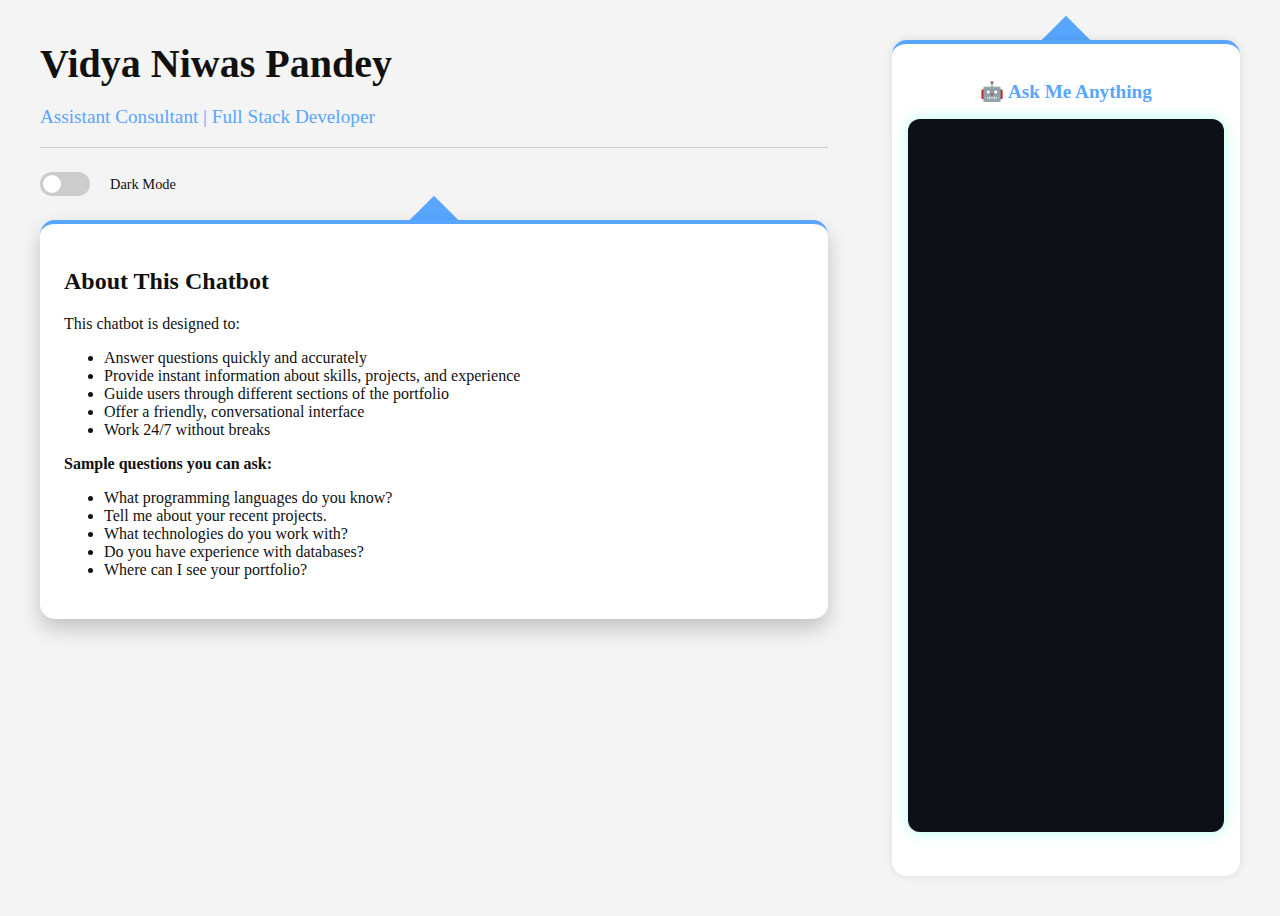
<file: ChatMe.html>
<!DOCTYPE html>
<html lang="en">

<head>
  <meta charset="UTF-8" />
  <meta name="viewport" content="width=device-width, initial-scale=1.0">
  <title>Vidya Niwas Pandey | Portfolio</title>
  <link rel="stylesheet" href="css/ChatMe.css" />

</head>

<body class="dark-mode">
  <div class="main-container">
    <main class="content-panel">
      <header class="header">
        <h1 class="title">Vidya Niwas Pandey</h1>
        <p class="subtitle">Assistant Consultant | Full Stack Developer</p>
      </header>

      <!-- ✅ Moved here -->
      <div class="toggle-container">
        <label class="switch">
          <input type="checkbox" id="themeToggle" />
          <span class="slider"></span>
        </label>
        <span class="mode-label">Dark Mode</span>
      </div>
      <section class="card hanging-card">
        <h2>About This Chatbot</h2>
        <p>
          This chatbot is designed to:
        <ul>
          <li>Answer questions quickly and accurately</li>
          <li>Provide instant information about skills, projects, and experience</li>
          <li>Guide users through different sections of the portfolio</li>
          <li>Offer a friendly, conversational interface</li>
          <li>Work 24/7 without breaks</li>
        </ul>
        </p>
        <p>
          <strong>Sample questions you can ask:</strong>
        <ul>
          <li>What programming languages do you know?</li>
          <li>Tell me about your recent projects.</li>
          <li>What technologies do you work with?</li>
          <li>Do you have experience with databases?</li>
          <li>Where can I see your portfolio?</li>
        </ul>
        </p>
      </section>

    </main>

    <!-- Chatbot panel now comes second (on right) -->
    <aside class="chatbot-panel card chatbot-card hanging-card">
      <h2 style="margin-top: 0;">🤖 Ask Me Anything</h2>
      <div class="iframe-wrapper">
        <iframe src="https://www.chatbase.co/chatbot-iframe/gnz7x0OEDpL16GMBwDRKB" frameborder="0"></iframe>
      </div>
    </aside>

  </div>

  <script src="js/ChatMe.js"></script>
</body>

</html>
</file>
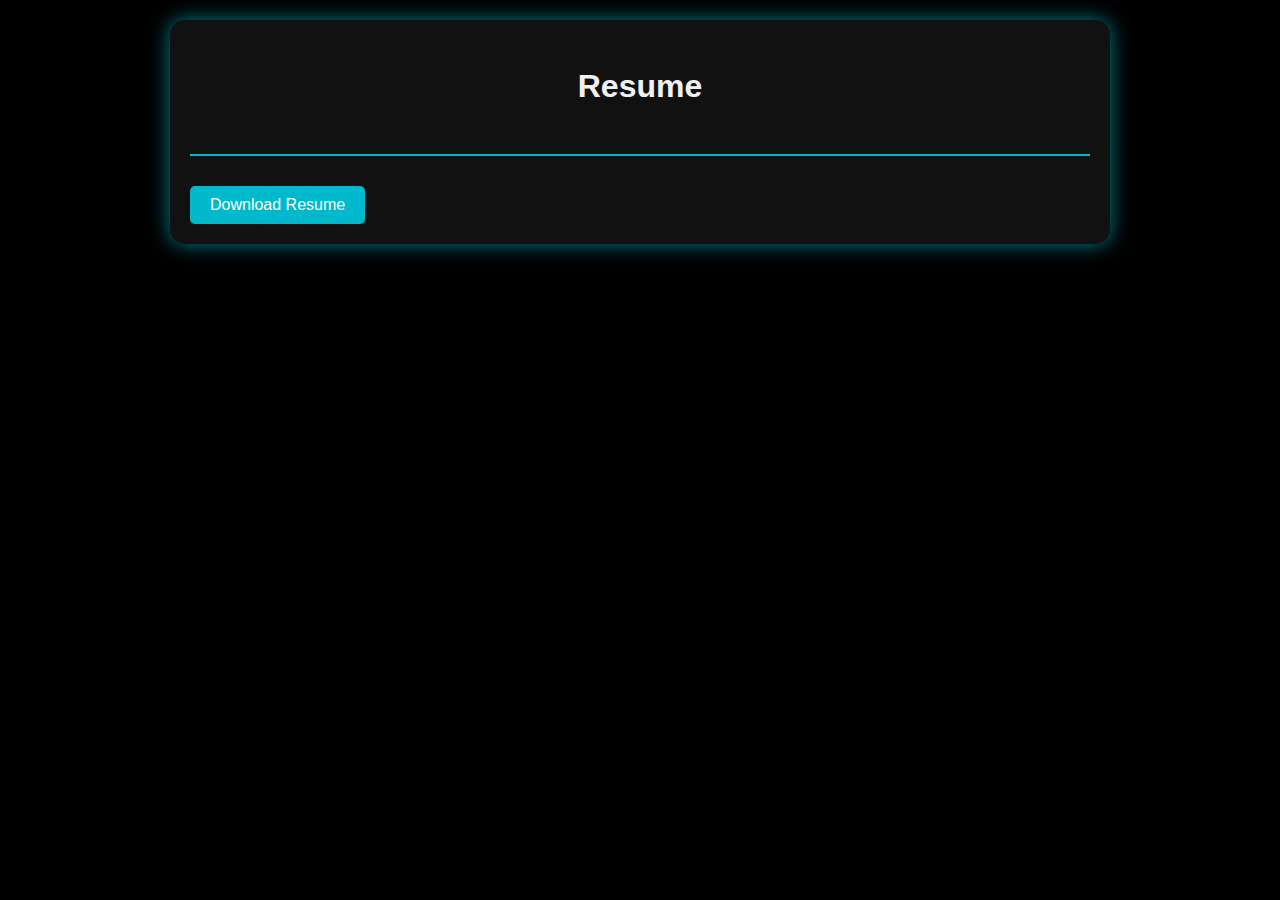
<file: Resume.html>
<!DOCTYPE html>
<html lang="en">

<head>
    <meta charset="UTF-8">
    <meta name="viewport" content="width=device-width, initial-scale=1.0">
    <title>Resume - Vidya Niwas Pandey</title>
    <link rel="stylesheet" href="css/resume.css">
</head>

<body>
    <div class="container">
        <header>
            <h1>Resume</h1>
        </header>

        <button class="print-button" onclick="window.location.href='https://vidyaniwas.github.io/vnp/'">Download
            Resume</button>
    </div>
</body>

</html>
</file>
<file: css/ChatMe.css>
/* --------------------
   Base Styles
-------------------- */
/* ======== THEME STYLES ======== */
body.light-mode {
  background: #f4f4f4;
  color: #111;
}

body.dark-mode {
  background: linear-gradient(to bottom right, #0d1117, #111b24);
  color: #c9d1d9;
}

/* Header */
body.dark-mode .header {
  background-color: rgba(13, 17, 23, 0.9);
  border-bottom: 1px solid rgba(255, 255, 255, 0.1);
}

body.light-mode .header {
  background-color: #ffffff00;
  border-bottom: 1px solid #ccc;
}

/* Card */
body.dark-mode .card {
  background: rgba(255, 255, 255, 0.05);
  color: #f0f0f0;
}

body.light-mode .card {
  background: #ffffff;
  color: #111;
}

/* Chatbot Card */
body.dark-mode .chatbot-card {
  background: rgba(88, 166, 255, 0.1);
  box-shadow: 0 0 12px rgba(0, 255, 204, 0.2);
}

body.light-mode .chatbot-card {
  background: #ffffff;
  box-shadow: 0 0 8px rgba(0, 0, 0, 0.1);
  color: #111;
}

/* Footer */
body.dark-mode .footer {
  color: #aaa;
}

body.light-mode .footer {
  color: #555;
}


.main-container {
  display: flex;
  flex-direction: row;
  height: 100vh;
}

/* --------------------
   Chatbot Panel (Right)
-------------------- */
.chatbot-panel {
  width: 25%;
  min-width: 300px;
  background-color: #161b22;
  display: flex;
  justify-content: center;
  align-items: center;
  padding: 1rem;
  box-shadow: inset -1px 0 5px rgba(0, 0, 0, 0.5);
}

.iframe-wrapper {
  width: 100%;
  height: 90%;
  border-radius: 10px;
  overflow: hidden;
  box-shadow: 0 0 15px rgba(0, 255, 204, 0.3);
  background: #0d1117;
}

iframe {
  width: 100%;
  height: 100%;
  border: none;
}

/* --------------------
   Content Panel (Left)
-------------------- */
.content-panel {
  flex: 1;
  padding: 2rem;
  overflow-y: auto;
}

.header {
  margin-bottom: 1.5rem;
}

.title {
  font-size: 2.5rem;
  margin: 0;
}

.subtitle {
  font-size: 1.2rem;
  color: #58a6ff;
}

.about,
.projects {
  margin-bottom: 2rem;
}

.projects ul {
  padding-left: 1rem;
}

.footer {
  margin-top: 2rem;
  font-size: 0.9rem;
  text-align: center;
}

/* --------------------
   Toggle Theme Switch
-------------------- */
.toggle-container {
  margin-bottom: 1.5rem;
  display: flex;
  align-items: center;
  gap: 10px;
}

.switch {
  position: relative;
  display: inline-block;
  width: 50px;
  height: 24px;
}

.switch input {
  opacity: 0;
  width: 0;
  height: 0;
}

.slider {
  position: absolute;
  cursor: pointer;
  top: 0;
  left: 0;
  right: 0;
  bottom: 0;
  background-color: #ccc;
  transition: 0.4s;
  border-radius: 24px;
}

.slider:before {
  position: absolute;
  content: "";
  height: 18px;
  width: 18px;
  left: 3px;
  bottom: 3px;
  background-color: white;
  transition: 0.4s;
  border-radius: 50%;
}

input:checked+.slider {
  background-color: #2196F3;
}

input:checked+.slider:before {
  transform: translateX(26px);
}

.mode-label {
  margin-left: 10px;
  font-size: 0.9rem;
}

/* --------------------
   Hanging Card Style
-------------------- */
.card {
  background: rgba(255, 255, 255, 0.05);
  padding: 1.5rem;
  border-radius: 15px;
  margin-bottom: 2rem;
  box-shadow: 0 10px 20px rgba(0, 0, 0, 0.2);
  position: relative;
  border-top: 4px solid #58a6ff;
  transition: transform 0.3s ease;
}

.card:hover {
  transform: translateY(-5px);
}

.hanging-card::before {
  content: "";
  position: absolute;
  width: 40px;
  height: 40px;
  background: #58a6ff;
  top: -20px;
  left: 50%;
  transform: translateX(-50%) rotate(45deg);
  z-index: -1;
}

/* --------------------
   Chatbot Card Styling
-------------------- */
.chatbot-card {
  background: rgba(88, 166, 255, 0.1);
  margin: 2rem;
  padding: 1rem 1rem 1.5rem;
  box-shadow: 0 8px 20px rgba(88, 166, 255, 0.3);
  display: flex;
  flex-direction: column;
  align-items: center;
}

.chatbot-card h2 {
  font-size: 1.2rem;
  color: #58a6ff;
}

.chatbot-card .iframe-wrapper {
  width: 100%;
  height: 90%;
  border-radius: 12px;
  overflow: hidden;
  box-shadow: 0 0 15px rgba(0, 255, 204, 0.3);
  background: #0d1117;
}

/* --------------------
   Mobile View (Responsive)
-------------------- */
@media screen and (max-width: 768px) {
  .main-container {
    flex-direction: column;
    height: auto;
    overflow: visible;
  }

  .content-panel {
    padding: 1rem;
    order: 1;
  }

  .chatbot-panel {
    height: auto;
    order: 2;
    margin-top: 1rem;
    padding: 1rem;
  }

  .chatbot-card {
    margin: 1rem auto;
  }

  .chatbot-card .iframe-wrapper {
    height: 400px;
  }

  iframe {
    height: 95%;
  }
}

@media screen and (max-width: 480px) {
  .title {
    font-size: 2rem;
  }

  .subtitle {
    font-size: 1rem;
  }

  .chatbot-card .iframe-wrapper {
    height: 82%;
  }

  .toggle-container {
    flex-direction: row;
    justify-content: center;
    gap: 8px;
  }
}

/* Smooth scrolling for all anchor link clicks */
html {
  scroll-behavior: smooth;
  scroll-padding-top: 80px;
  /* Adjust if you have a fixed header */
}


/* ------------------------------
   Responsive Mobile-Friendly CSS
   Redesigned for App-Like Look
------------------------------ */

/* ------------------------------
   Responsive Mobile-Friendly CSS
   Redesigned for App-Like Look
------------------------------ */

@media screen and (max-width: 768px) {

  html,
  body {
    margin: 0;
    padding: 0;
    width: 100%;
    overflow-x: hidden;
    background: linear-gradient(to bottom right, #0d1117, #111b24);
    font-family: 'Inter', 'Segoe UI', Tahoma, Geneva, Verdana, sans-serif;
    color: #f0f0f0;
    scroll-behavior: smooth;
  }

  /* App-style header */
  .header {
    padding: 1rem 1.5rem 0.5rem 1.5rem;
    text-align: center;
    border-bottom: 1px solid rgba(255, 255, 255, 0.05);
    background: rgba(13, 17, 23, 0.8);
    backdrop-filter: blur(10px);
    position: relative;
    z-index: 10;
  }

  .title {
    font-size: 1.5rem;
    margin: 0;
    color: #58a6ff;
    padding-top: 2rem;
  }

  .subtitle {
    font-size: 0.9rem;
    color: #ccc;
    margin-top: 0.3rem;
  }

  .toggle-container {
    position: absolute;
    top: 0.5rem;
    left: 1rem;
    display: flex;
    align-items: center;
    gap: 6px;
    z-index: 15;
  }

  /* Content Area */
  .main-container {
    display: flex;
    flex-direction: column;
    padding: 1rem;
  }

  .content-panel {
    order: 1;
  }

  .card {
    padding: 1rem;
    font-size: 12pt;
    border-radius: 12px;
    box-shadow: 0 4px 10px rgba(0, 0, 0, 0.3);
    animation: fadeInUp 0.5s ease both;
  }


  @keyframes fadeInUp {
    from {
      opacity: 0;
      transform: translateY(30px);
    }

    to {
      opacity: 1;
      transform: translateY(0);
    }
  }

  /* Chatbot area */
  .chatbot-panel {
    order: 2;
    padding: 0 1rem 1rem 1rem;
    margin-top: 1rem;
  }

  .chatbot-card {
    background: rgba(88, 166, 255, 0.1);
    border-radius: 12px;
    box-shadow: 0 0 12px rgba(0, 255, 204, 0.2);
    overflow: hidden;
    height: 80vh;
  }

  .iframe-wrapper {
    width: 100%;
    height: 100%;
  }

  iframe {
    width: 100%;
    height: 100%;
    border: none;
    display: block;
  }

  /* Utility fixes */
  .footer {
    text-align: center;
    font-size: 0.8rem;
    color: #aaa;
    margin-top: 2rem;
    margin-bottom: 1rem;
  }
}



/* Animation for cards */
@keyframes fadeUp {
  from {
    opacity: 0;
    transform: translateY(30px);
  }

  to {
    opacity: 1;
    transform: translateY(0);
  }
}

.card {
  animation: fadeUp 0.8s ease both;
  animation-delay: 0.2s;
}

/* Staggered animation for multiple cards */
.card:nth-of-type(2) {
  animation-delay: 0.4s;
}

.card:nth-of-type(3) {
  animation-delay: 0.6s;
}

.card:nth-of-type(4) {
  animation-delay: 0.8s;
}

.card:nth-of-type(5) {
  animation-delay: 1s;
}
</file>
<file: css/resume.css>
/* General Body Styling */
body {
    font-family: "Segoe UI", Arial, sans-serif;
    margin: 0;
    padding: 0;
    background-color: #000;
    color: #f1f1f1;
    line-height: 1.6;
}

/* Container */
.container {
    max-width: 900px;
    margin: 20px auto;
    padding: 20px;
    background-color: #111;
    border-radius: 15px;
    box-shadow: 0 0 20px rgba(0, 185, 204, 0.7);
    overflow: hidden;
}

.headColer{
    color: #cc005f;
    font-size: 2.4em;
}

/* Header Styling */
header {
    text-align: center;
    padding-bottom: 20px;
    margin-bottom: 20px;
    border-bottom: 2px solid #00b9cc;
}

/* Header contact container */
header .contact-info {
    display: flex;
    flex-wrap: wrap;
    justify-content: center;
    gap: 15px; /* Space between items */
    margin-top: 15px;
}

/* Individual contact item */
header .contact-info p {
    margin: 0;
    font-size: 0.95em;
    color: #ddd;
}

header .contact-info a {
    color: #00b9cc;
    text-decoration: none;
}

header .contact-info a:hover {
    text-decoration: underline;
    color: #9ee4e6;
}


/* Section Titles */
section h3 {
    font-size: 1.8em;
    color: #00b9cc;
    border-bottom: 2px solid #00b9cc;
    padding-bottom: 5px;
    margin-bottom: 15px;
    text-transform: uppercase;
    letter-spacing: 1px;
}

/* Education Section */
.education p {
    margin: 10px 0;
    font-size: 1.1em;
}

.education p strong {
    color: #9ee4e6;
}

/* Projects Section */
.projects p {
    margin: 10px 0;
    font-size: 1.1em;
    border-left: 4px solid #00b9cc;
    padding-left: 15px;
    background-color: #1b1b1b;
    border-radius: 5px;
}

.projects p strong {
    color: #9ee4e6;
    text-decoration: underline;
}

/* Experience Section */
.experience p {
    margin: 10px 0;
    font-size: 1.1em;
    color: #ddd;
}

.experience p strong {
    color: #00b9cc;
}

/* Skills Section */
.skills p {
    margin: 10px 0;
    font-size: 1em;
    color: #ddd;
    line-height: 1.8;
    padding: 10px;
    background-color: #1b1b1b;
    border-left: 4px solid #00b9cc;
    border-radius: 5px;
}

/* Certificates Section */
.certificates p {
    margin: 10px 0;
    font-size: 1em;
    padding-left: 20px;
    position: relative;
}

.certificates p::before {
    content: "✔";
    color: #00b9cc;
    font-weight: bold;
    position: absolute;
    left: 0;
    top: 0;
}

/* Achievements Section */
.achievements p {
    margin: 10px 0;
    font-size: 1em;
    padding-left: 20px;
    position: relative;
}

.achievements p::before {
    content: "🏆";
    color: #00b9cc;
    font-weight: bold;
    position: absolute;
    left: 0;
    top: 0;
}

/* Languages Section */
.languages p {
    margin: 10px 0;
    font-size: 1em;
    color: #ddd;
    border-left: 4px solid #00b9cc;
    padding-left: 15px;
    background-color: #1b1b1b;
    border-radius: 5px;
}

/* Interests Section */
.interests p {
    margin: 10px 0;
    font-size: 1em;
    color: #ddd;
    background-color: #1b1b1b;
    padding: 10px;
    border-left: 4px solid #00b9cc;
    border-radius: 5px;
}

/* Responsive Design */
@media (max-width: 600px) {
    header h1 {
        font-size: 2em;
    }

    header h2 {
        font-size: 1.2em;
    }

    .container {
        padding: 15px;
    }

    section h3 {
        font-size: 1.5em;
    }

    .skills p,
    .languages p,
    .interests p {
        font-size: 0.9em;
    }
}
/* Style for Print Button */
.print-button {
    display: inline-block;
    padding: 10px 20px;
    margin-top: 10px;
    background-color: #00b9cc;
    color: white;
    border: none;
    border-radius: 5px;
    font-size: 12pt;
    cursor: pointer;
    transition: background-color 0.3s ease;
}

.print-button:hover {
    background-color: #007f94;
}

/* General Print-Specific Styles */
@media print {
    /* Hide the print button */
    .print-button {
        display: none;
    }

    /* Optimize layout for print */
    body {
        color: black;
        background-color: white;
        font-size: 10pt; /* Base font size for content */
        line-height: 1.4; /* Adjust line height for readability */
    }

    /* Keep header styles unchanged */
    header {
        text-align: left;
        border-bottom: 1px solid #ddd;
        padding-bottom: 10px;
    }

    header h1 {
        font-size: 24px; /* Keep the original size for header titles */
    }

    header h2 {
        font-size: 18px;
    }

    header p {
        font-size: 14px; /* Slightly larger text for contact information */
    }

    /* Adjust font sizes for other sections */
    h3 {
        font-size: 12pt;
        margin-top: 10px;
        margin-bottom: 5px;
    }

    p, ul, li {
        font-size: 10pt;
        margin: 0;
        padding: 0;
    }

    .container {
        width: 100%;
        background-color: white;
        box-shadow: none;
        padding: 0 10px;
    }

    section {
        page-break-inside: avoid; /* Avoid breaking sections across pages */
        margin-top: 10px;
    }

    /* Avoid unnecessary white space */
    html, body {
        margin: 0;
        padding: 0;
        overflow: visible;
    }
}
</file>
